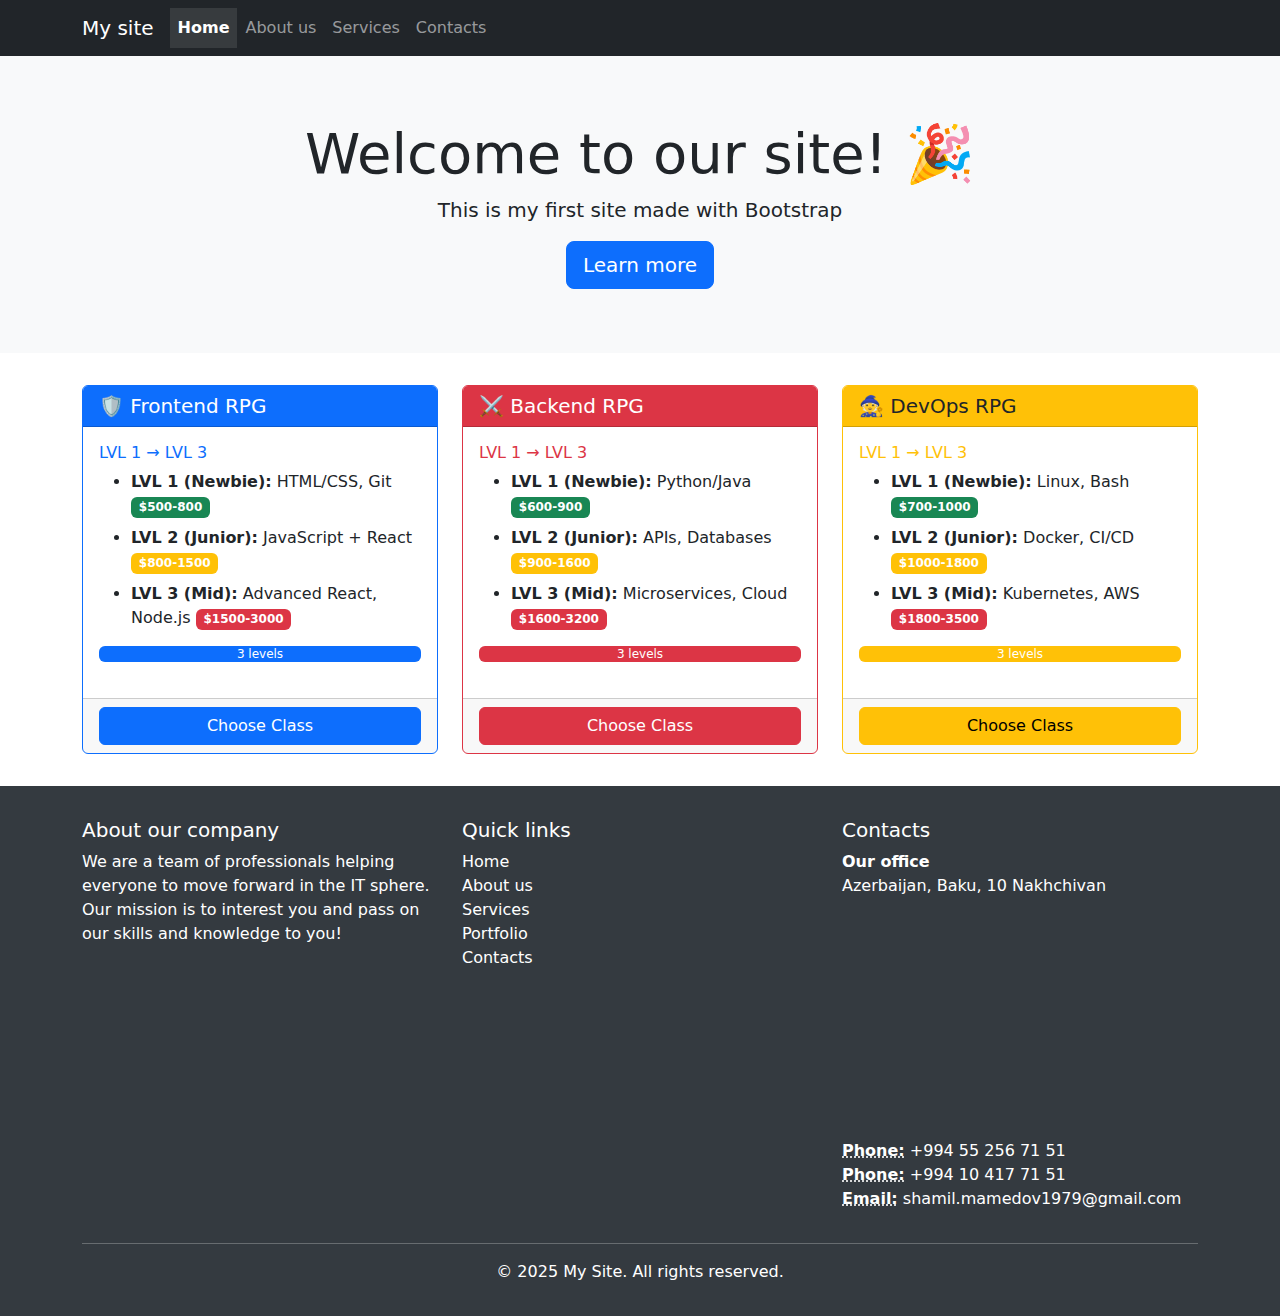
<file: index.html>
<!DOCTYPE html>
<html lang="en">

<head>
    <meta charset="UTF-8">
    <meta name="viewport" content="width=device-width, initial-scale=1.0">
    <title>My site from Bootstrap</title>
    <link rel="stylesheet" href="style.css">
    <!-- Bootstrap CSS -->
    <link href="https://cdn.jsdelivr.net/npm/bootstrap@5.3.0/dist/css/bootstrap.min.css" rel="stylesheet">

</head>

<body>
    <!-- Navbar -->
    <nav class="navbar navbar-expand-lg navbar-dark bg-dark">
        <div class="container">
            <a class="navbar-brand" href="#">My site</a>
            <button class="navbar-toggler" type="button" data-bs-toggle="collapse" data-bs-target="#navbarNav">
                <span class="navbar-toggler-icon"></span>
            </button>
            <div class="collapse navbar-collapse" id="navbarNav">
                <ul class="navbar-nav">
                    <li class="nav-item">
                        <a class="nav-link active" href="#">Home</a>
                    </li>
                    <li class="nav-item">
                        <a class="nav-link" href="#">About us</a>
                    </li>
                    <li class="nav-item">
                        <a class="nav-link" href="#">Services</a>
                    </li>
                    <li class="nav-item">
                        <a class="nav-link" href="#">Contacts</a>
                    </li>
                </ul>
            </div>
        </div>
    </nav>

    <!-- Hero Section -->
    <section class="hero-section">
        <div class="container text-center">
            <h1 class="display-4">Welcome to our site! 🎉</h1>
            <p class="lead">This is my first site made with Bootstrap </p>
            <a href="#" class="btn btn-primary btn-lg">Learn more</a>
        </div>
    </section>

    <!-- Body with RPG-style Career Cards -->
    <div class="container">
        <div class="row">
            <!-- Frontend Path -->
            <div class="col-md-4">
                <div class="card h-100 border-primary">
                    <div class="card-header bg-primary text-white">
                        <h5 class="mb-0">🛡️ Frontend RPG</h5>
                    </div>
                    <div class="card-body">
                        <h6 class="text-primary">LVL 1 → LVL 3</h6>
                        <ul class="skill-list">
                            <li><strong>LVL 1 (Newbie):</strong> HTML/CSS, Git <span
                                    class="badge bg-success">$500-800</span></li>
                            <li><strong>LVL 2 (Junior):</strong> JavaScript + React <span
                                    class="badge bg-warning">$800-1500</span></li>
                            <li><strong>LVL 3 (Mid):</strong> Advanced React, Node.js <span
                                    class="badge bg-danger">$1500-3000</span></li>
                        </ul>
                        <div class="progress mt-3">
                            <div class="progress-bar bg-primary" style="width: 100%">3 levels</div>
                        </div>
                    </div>
                    <div class="card-footer">
                        <button class="btn btn-primary w-100">Choose Class</button>
                    </div>
                </div>
            </div>

            <!-- Backend Path -->
            <div class="col-md-4">
                <div class="card h-100 border-danger">
                    <div class="card-header bg-danger text-white">
                        <h5 class="mb-0">⚔️ Backend RPG</h5>
                    </div>
                    <div class="card-body">
                        <h6 class="text-danger">LVL 1 → LVL 3</h6>
                        <ul class="skill-list">
                            <li><strong>LVL 1 (Newbie):</strong> Python/Java <span
                                    class="badge bg-success">$600-900</span></li>
                            <li><strong>LVL 2 (Junior):</strong> APIs, Databases <span
                                    class="badge bg-warning">$900-1600</span></li>
                            <li><strong>LVL 3 (Mid):</strong> Microservices, Cloud <span
                                    class="badge bg-danger">$1600-3200</span></li>
                        </ul>
                        <div class="progress mt-3">
                            <div class="progress-bar bg-danger" style="width: 100%">3 levels</div>
                        </div>
                    </div>
                    <div class="card-footer">
                        <button class="btn btn-danger w-100">Choose Class</button>
                    </div>
                </div>
            </div>

            <!-- DevOps Path -->
            <div class="col-md-4">
                <div class="card h-100 border-warning">
                    <div class="card-header bg-warning text-dark">
                        <h5 class="mb-0">🧙 DevOps RPG</h5>
                    </div>
                    <div class="card-body">
                        <h6 class="text-warning">LVL 1 → LVL 3</h6>
                        <ul class="skill-list">
                            <li><strong>LVL 1 (Newbie):</strong> Linux, Bash <span
                                    class="badge bg-success">$700-1000</span></li>
                            <li><strong>LVL 2 (Junior):</strong> Docker, CI/CD <span
                                    class="badge bg-warning">$1000-1800</span></li>
                            <li><strong>LVL 3 (Mid):</strong> Kubernetes, AWS <span
                                    class="badge bg-danger">$1800-3500</span></li>
                        </ul>
                        <div class="progress mt-3">
                            <div class="progress-bar bg-warning" style="width: 100%">3 levels</div>
                        </div>
                    </div>
                    <div class="card-footer">
                        <button class="btn btn-warning w-100">Choose Class</button>
                    </div>
                </div>
            </div>
        </div>
    </div>
    <!-- Footer -->
    <footer class="footer">
        <div class="container">
            <div class="row">
                <div class="col-md-4">
                    <h5>About our company</h5>
                    <p>We are a team of professionals helping everyone to move forward in the IT sphere. Our mission is
                        to interest you and pass on our skills and knowledge to you!</p>
                </div>
                <div class="col-md-4">
                    <h5>Quick links</h5>
                    <ul class="list-unstyled">
                        <li><a href="#" class="text-white">Home</a></li>
                        <li><a href="#" class="text-white">About us</a></li>
                        <li><a href="#" class="text-white">Services</a></li>
                        <li><a href="#" class="text-white">Portfolio</a></li>
                        <li><a href="#" class="text-white">Contacts</a></li>
                    </ul>
                </div>
                <div class="col-md-4">
                    <h5>Contacts</h5>
                    <address>
                        <strong>Our office</strong><br>
                        Azerbaijan, Baku, 10 Nakhchivan<br>
                        <div class="map-responsive mt-3">
                            <iframe
                                src="https://www.google.com/maps/embed?pb=!1m18!1m12!1m3!1d3039.1756583773054!2d49.821860117443826!3d40.382799299999995!2m3!1f0!2f0!3f0!3m2!1i1024!2i768!4f13.1!3m3!1m2!1s0x40307da6f327d463%3A0xbe68553e791e5e84!2sCoders%20Azerbaijan!5e0!3m2!1sru!2saz!4v1754414694675!5m2!1sru!2saz"
                                width="100%" height="200" style="border:0;" allowfullscreen="" loading="lazy"
                                referrerpolicy="no-referrer-when-downgrade"></iframe>
                        </div>
                        <br>
                        <abbr title="Phone"><strong>Phone:</strong></abbr> +994 55 256 71 51<br>
                        <abbr title="Phone"><strong>Phone:</strong></abbr> +994 10 417 71 51<br>
                        <abbr title="Email"><strong>Email:</strong></abbr> shamil.mamedov1979@gmail.com
                    </address>
                </div>
            </div>
            <hr class="bg-light">
            <div class="text-center">
                <p class="mb-0">&copy; 2025 My Site. All rights reserved.</p>
            </div>
        </div>
    </footer>

    <!-- Bootstrap JS -->
    <script src="https://cdn.jsdelivr.net/npm/bootstrap@5.3.0/dist/js/bootstrap.bundle.min.js"></script>
</body>


</html>
</file>
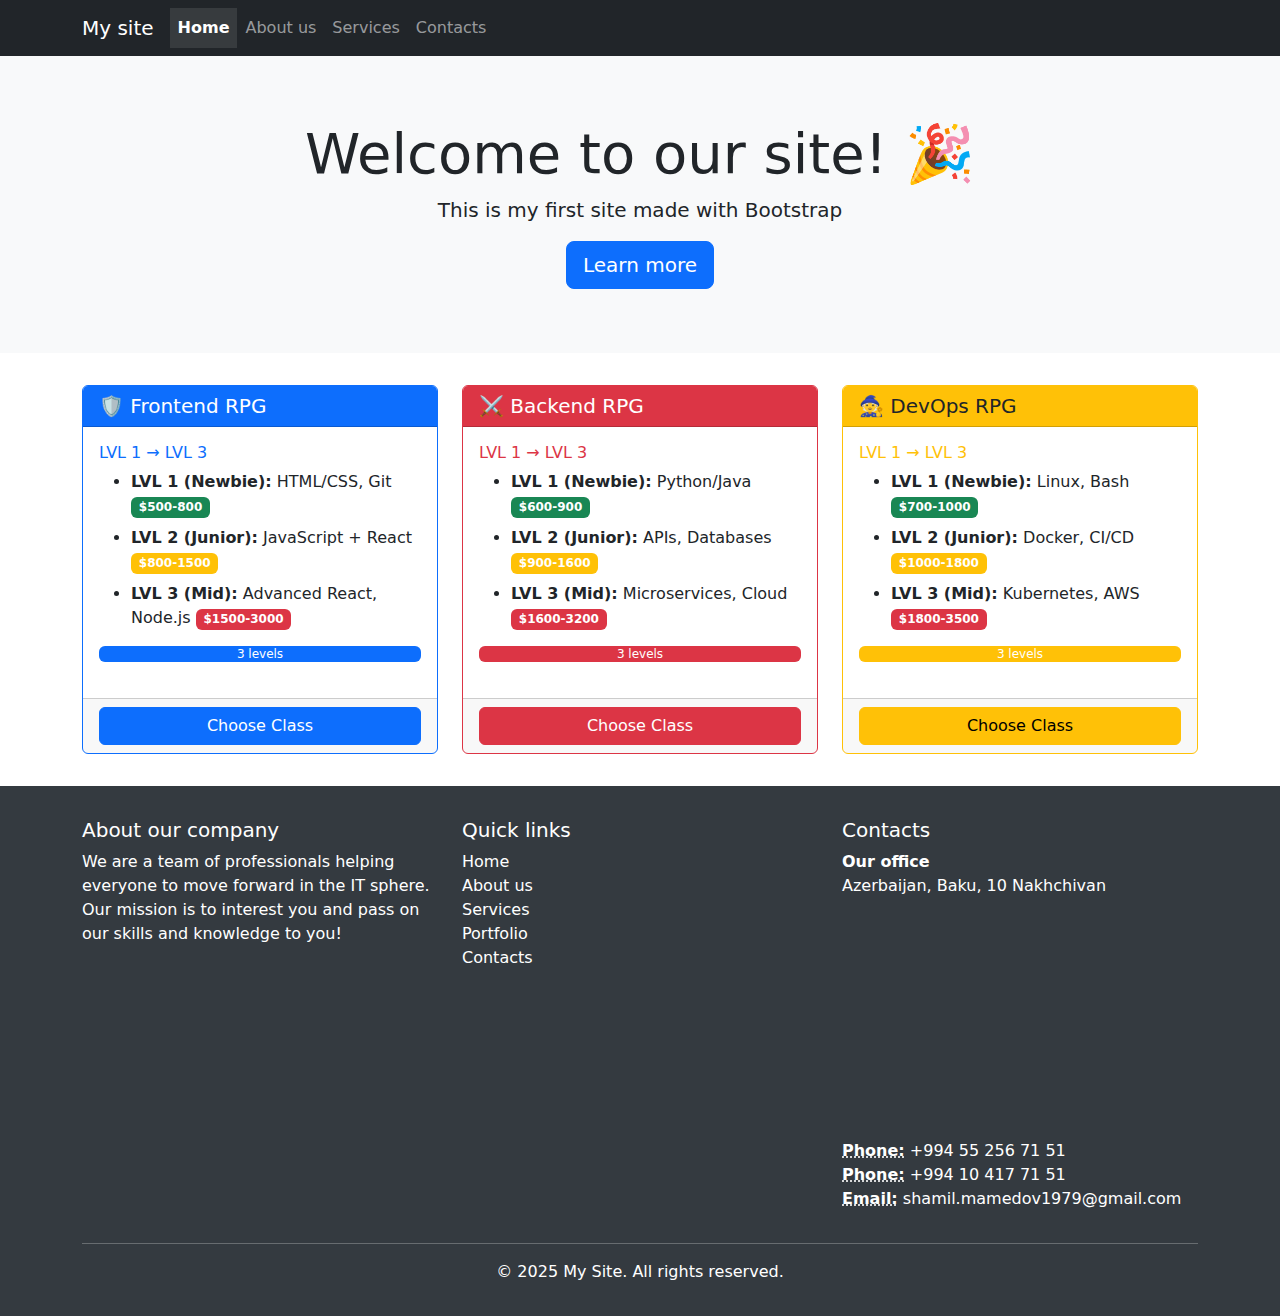
<file: html2.html>
<!DOCTYPE html>
<html lang="en">

<head>
    <meta charset="UTF-8">
    <meta name="viewport" content="width=device-width, initial-scale=1.0">
    <title>My site from Bootstrap</title>
    <link rel="stylesheet" href="style2.css">
    <!-- Bootstrap CSS -->
    <link href="https://cdn.jsdelivr.net/npm/bootstrap@5.3.0/dist/css/bootstrap.min.css" rel="stylesheet">

</head>

<body>
    <!-- Navbar -->
    <nav class="navbar navbar-expand-lg navbar-dark bg-dark">
        <div class="container">
            <a class="navbar-brand" href="#">My site</a>
            <button class="navbar-toggler" type="button" data-bs-toggle="collapse" data-bs-target="#navbarNav">
                <span class="navbar-toggler-icon"></span>
            </button>
            <div class="collapse navbar-collapse" id="navbarNav">
                <ul class="navbar-nav">
                    <li class="nav-item">
                        <a class="nav-link active" href="#">Home</a>
                    </li>
                    <li class="nav-item">
                        <a class="nav-link" href="#">About us</a>
                    </li>
                    <li class="nav-item">
                        <a class="nav-link" href="#">Services</a>
                    </li>
                    <li class="nav-item">
                        <a class="nav-link" href="#">Contacts</a>
                    </li>
                </ul>
            </div>
        </div>
    </nav>

    <!-- Hero Section -->
    <section class="hero-section">
        <div class="container text-center">
            <h1 class="display-4">Welcome to our site! 🎉</h1>
            <p class="lead">This is my first site made with Bootstrap </p>
            <a href="#" class="btn btn-primary btn-lg">Learn more</a>
        </div>
    </section>

    <!-- Body with RPG-style Career Cards -->
    <div class="container">
        <div class="row">
            <!-- Frontend Path -->
            <div class="col-md-4">
                <div class="card h-100 border-primary">
                    <div class="card-header bg-primary text-white">
                        <h5 class="mb-0">🛡️ Frontend RPG</h5>
                    </div>
                    <div class="card-body">
                        <h6 class="text-primary">LVL 1 → LVL 3</h6>
                        <ul class="skill-list">
                            <li><strong>LVL 1 (Newbie):</strong> HTML/CSS, Git <span
                                    class="badge bg-success">$500-800</span></li>
                            <li><strong>LVL 2 (Junior):</strong> JavaScript + React <span
                                    class="badge bg-warning">$800-1500</span></li>
                            <li><strong>LVL 3 (Mid):</strong> Advanced React, Node.js <span
                                    class="badge bg-danger">$1500-3000</span></li>
                        </ul>
                        <div class="progress mt-3">
                            <div class="progress-bar bg-primary" style="width: 100%">3 levels</div>
                        </div>
                    </div>
                    <div class="card-footer">
                        <button class="btn btn-primary w-100">Choose Class</button>
                    </div>
                </div>
            </div>

            <!-- Backend Path -->
            <div class="col-md-4">
                <div class="card h-100 border-danger">
                    <div class="card-header bg-danger text-white">
                        <h5 class="mb-0">⚔️ Backend RPG</h5>
                    </div>
                    <div class="card-body">
                        <h6 class="text-danger">LVL 1 → LVL 3</h6>
                        <ul class="skill-list">
                            <li><strong>LVL 1 (Newbie):</strong> Python/Java <span
                                    class="badge bg-success">$600-900</span></li>
                            <li><strong>LVL 2 (Junior):</strong> APIs, Databases <span
                                    class="badge bg-warning">$900-1600</span></li>
                            <li><strong>LVL 3 (Mid):</strong> Microservices, Cloud <span
                                    class="badge bg-danger">$1600-3200</span></li>
                        </ul>
                        <div class="progress mt-3">
                            <div class="progress-bar bg-danger" style="width: 100%">3 levels</div>
                        </div>
                    </div>
                    <div class="card-footer">
                        <button class="btn btn-danger w-100">Choose Class</button>
                    </div>
                </div>
            </div>

            <!-- DevOps Path -->
            <div class="col-md-4">
                <div class="card h-100 border-warning">
                    <div class="card-header bg-warning text-dark">
                        <h5 class="mb-0">🧙 DevOps RPG</h5>
                    </div>
                    <div class="card-body">
                        <h6 class="text-warning">LVL 1 → LVL 3</h6>
                        <ul class="skill-list">
                            <li><strong>LVL 1 (Newbie):</strong> Linux, Bash <span
                                    class="badge bg-success">$700-1000</span></li>
                            <li><strong>LVL 2 (Junior):</strong> Docker, CI/CD <span
                                    class="badge bg-warning">$1000-1800</span></li>
                            <li><strong>LVL 3 (Mid):</strong> Kubernetes, AWS <span
                                    class="badge bg-danger">$1800-3500</span></li>
                        </ul>
                        <div class="progress mt-3">
                            <div class="progress-bar bg-warning" style="width: 100%">3 levels</div>
                        </div>
                    </div>
                    <div class="card-footer">
                        <button class="btn btn-warning w-100">Choose Class</button>
                    </div>
                </div>
            </div>
        </div>
    </div>
    <!-- Footer -->
    <footer class="footer">
        <div class="container">
            <div class="row">
                <div class="col-md-4">
                    <h5>About our company</h5>
                    <p>We are a team of professionals helping everyone to move forward in the IT sphere. Our mission is
                        to interest you and pass on our skills and knowledge to you!</p>
                </div>
                <div class="col-md-4">
                    <h5>Quick links</h5>
                    <ul class="list-unstyled">
                        <li><a href="#" class="text-white">Home</a></li>
                        <li><a href="#" class="text-white">About us</a></li>
                        <li><a href="#" class="text-white">Services</a></li>
                        <li><a href="#" class="text-white">Portfolio</a></li>
                        <li><a href="#" class="text-white">Contacts</a></li>
                    </ul>
                </div>
                <div class="col-md-4">
                    <h5>Contacts</h5>
                    <address>
                        <strong>Our office</strong><br>
                        Azerbaijan, Baku, 10 Nakhchivan<br>
                        <div class="map-responsive mt-3">
                            <iframe
                                src="https://www.google.com/maps/embed?pb=!1m18!1m12!1m3!1d3039.1756583773054!2d49.821860117443826!3d40.382799299999995!2m3!1f0!2f0!3f0!3m2!1i1024!2i768!4f13.1!3m3!1m2!1s0x40307da6f327d463%3A0xbe68553e791e5e84!2sCoders%20Azerbaijan!5e0!3m2!1sru!2saz!4v1754414694675!5m2!1sru!2saz"
                                width="100%" height="200" style="border:0;" allowfullscreen="" loading="lazy"
                                referrerpolicy="no-referrer-when-downgrade"></iframe>
                        </div>
                        <br>
                        <abbr title="Phone"><strong>Phone:</strong></abbr> +994 55 256 71 51<br>
                        <abbr title="Phone"><strong>Phone:</strong></abbr> +994 10 417 71 51<br>
                        <abbr title="Email"><strong>Email:</strong></abbr> shamil.mamedov1979@gmail.com
                    </address>
                </div>
            </div>
            <hr class="bg-light">
            <div class="text-center">
                <p class="mb-0">&copy; 2025 My Site. All rights reserved.</p>
            </div>
        </div>
    </footer>

    <!-- Bootstrap JS -->
    <script src="https://cdn.jsdelivr.net/npm/bootstrap@5.3.0/dist/js/bootstrap.bundle.min.js"></script>
</body>

</html>
</file>
<file: style.css>
.footer {
    background-color: #343a40;
    color: white;
    padding: 2rem 0;
    margin-top: 2rem;
}

.footer a {
    text-decoration: none;
    color: #ffffff;
    transition: color 0.3s;
}

.footer a:hover {
    color: #adb5bd;
}

.card {
    margin-bottom: 20px;
    transition: transform 0.3s;
}

.skill-list li {
    margin-bottom: 0.5rem;
}

.card:hover {
    transform: translateY(-5px);
    box-shadow: 0 10px 20px rgba(0, 0, 0, 0.1);
}

.hero-section {
    background-color: #f8f9fa;
    padding: 4rem 0;
    margin-bottom: 2rem;
}

.map-responsive {
    overflow: hidden;
    padding-bottom: 56.25%;
    position: relative;
    height: 0;
}

.map-responsive iframe {
    left: 0;
    top: 0;
    position: absolute;
}

.btn-primary:hover {
    background-color: #0b5ed7;
    border-color: #0a58ca;
}

.btn-danger:hover {
    background-color: #bb2d3b;
    border-color: #b02a37;
}

.navbar-nav .nav-link.active {
    font-weight: bold;
    background: rgba(255, 255, 255, 0.1);
}

.btn-warning:hover {
    background-color: #ffca2c;
    border-color: #ffc720;
}

.progress-bar {
    transition: width 0.6s ease;
}

@media (max-width: 768px) {
    .footer .col-md-4 {
        margin-bottom: 1.5rem;
    }
}
</file>
<file: style2.css>
.footer {
    background-color: #343a40;
    color: white;
    padding: 2rem 0;
    margin-top: 2rem;
}

.footer a {
    text-decoration: none;
    color: #ffffff;
    transition: color 0.3s;
}

.footer a:hover {
    color: #adb5bd;
}

.card {
    margin-bottom: 20px;
    transition: transform 0.3s;
}

.skill-list li {
    margin-bottom: 0.5rem;
}

.card:hover {
    transform: translateY(-5px);
    box-shadow: 0 10px 20px rgba(0, 0, 0, 0.1);
}

.hero-section {
    background-color: #f8f9fa;
    padding: 4rem 0;
    margin-bottom: 2rem;
}

.map-responsive {
    overflow: hidden;
    padding-bottom: 56.25%;
    position: relative;
    height: 0;
}

.map-responsive iframe {
    left: 0;
    top: 0;
    position: absolute;
}

.btn-primary:hover {
    background-color: #0b5ed7;
    border-color: #0a58ca;
}

.btn-danger:hover {
    background-color: #bb2d3b;
    border-color: #b02a37;
}

.navbar-nav .nav-link.active {
    font-weight: bold;
    background: rgba(255, 255, 255, 0.1);
}

.btn-warning:hover {
    background-color: #ffca2c;
    border-color: #ffc720;
}

.progress-bar {
    transition: width 0.6s ease;
}

@media (max-width: 768px) {
    .footer .col-md-4 {
        margin-bottom: 1.5rem;
    }
}
</file>
